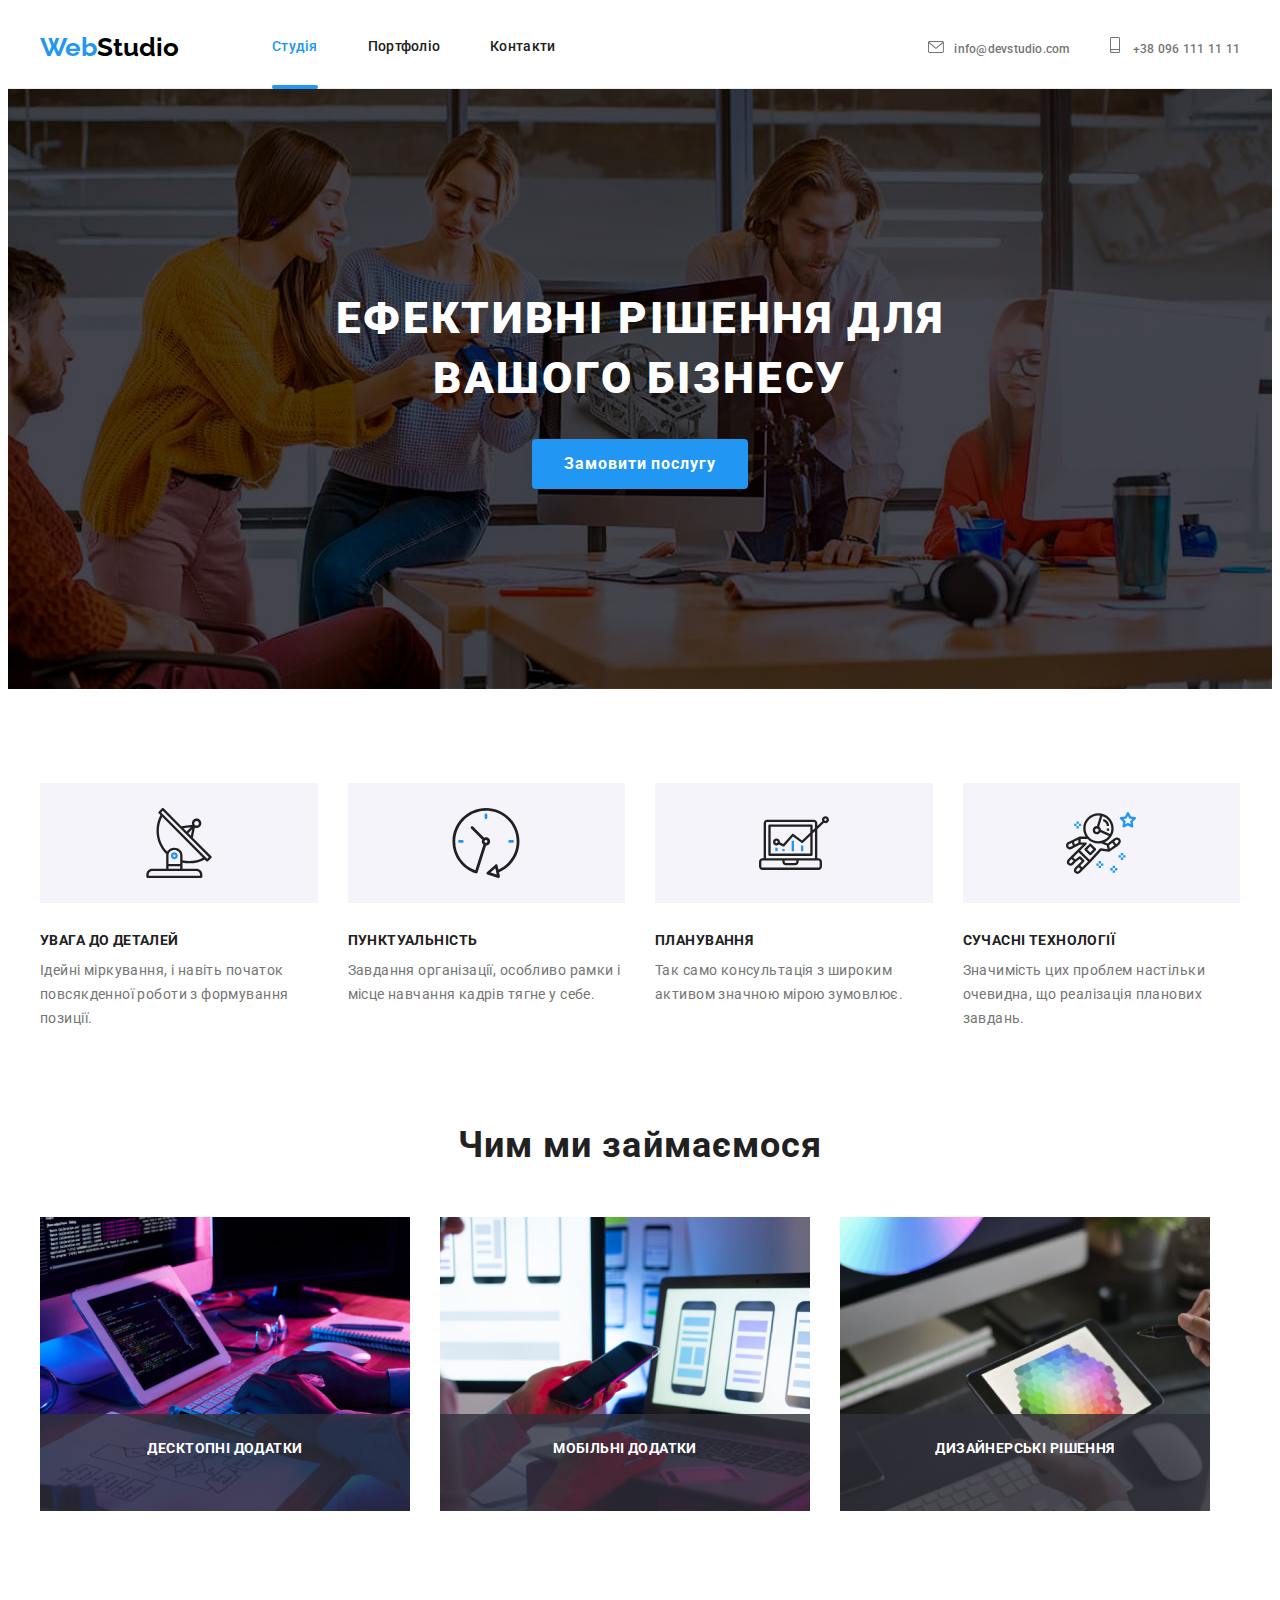
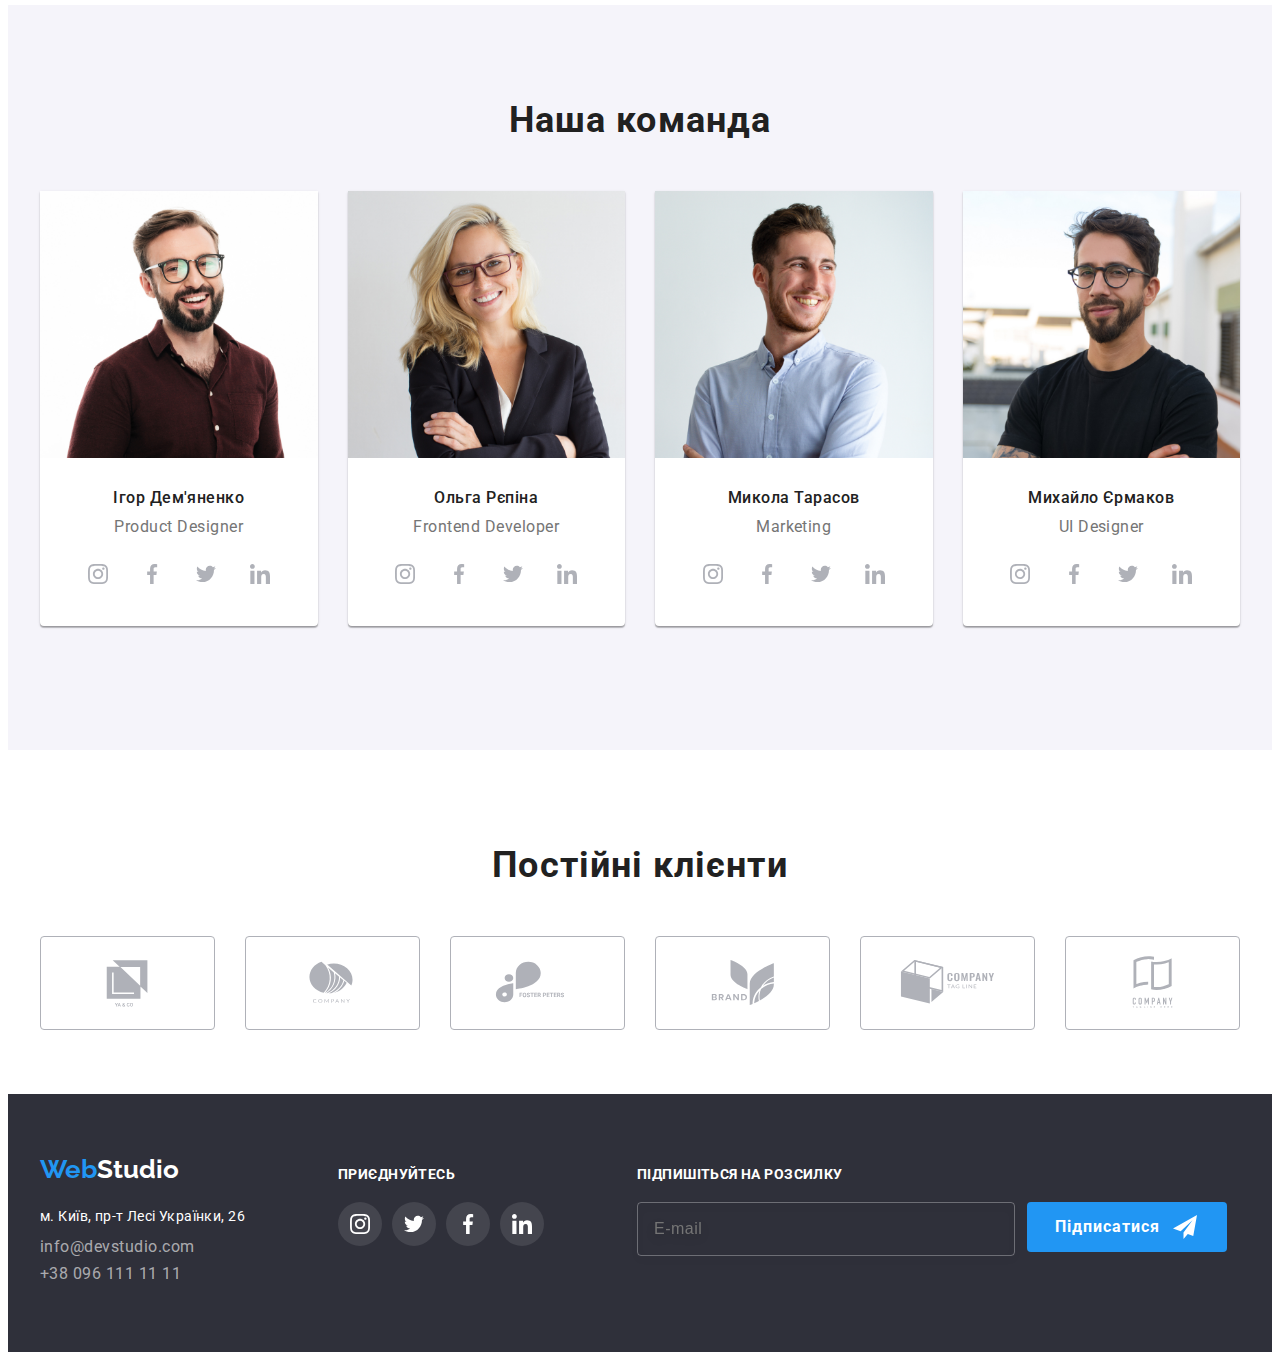
<file: images/goit-markup-hw-08-9f2fa3ed2fb22d8e68a100e18ad57c77abce6d63/index.html>
<!DOCTYPE html>
<html lang="en">
<head>
    <meta charset="UTF-8">
    <meta http-equiv="X-UA-Compatible" content="IE=edge">
    <meta name="viewport" content="width=device-width, initial-scale=1.0">
    <link rel="preconnect" href="https://fonts.googleapis.com">
    <link rel="preconnect" href="https://fonts.gstatic.com" crossorigin>
    <title>Document</title>
    <link rel="stylesheet" href="https://cdnjs.cloudflare.com/ajax/libs/modern-normalize/1.1.0/modern-normalize.min.css"
        integrity="sha512-wpPYUAdjBVSE4KJnH1VR1HeZfpl1ub8YT/NKx4PuQ5NmX2tKuGu6U/JRp5y+Y8XG2tV+wKQpNHVUX03MfMFn9Q=="
        crossorigin="anonymous" referrerpolicy="no-referrer" />
    <link href="https://fonts.googleapis.com/css2?family=Raleway:wght@700&family=Roboto:wght@400;500;700;900&display=swap"
    rel="stylesheet">
    <!-- <link rel="stylesheet" href="./css/styles.css"> -->
    <link rel="stylesheet" href="./css/main.min.css">
</head>

<body>
    <header>
        <section class="header">
        <div class="container">
        <a href="./index.html" class="logo header__logo link">Web<span class="logo--black">Studio</span> </a>
        <nav class="nav-all">
            <ul class="nav-menu list">
                <li class="nav-menu__item"><a class="nav-menu__link link current" href="">Cтудія</a></li>
                <li class="nav-menu__item"><a class="nav-menu__link link" href="./portfolio.html">Портфоліо</a></li>
                <li class="nav-menu__item"><a class="nav-menu__link link" href="">Контакти</a></li>
        </ul>
        </nav>
        <div class="contacts-margin">
        <ul class="contacts list">
            <li class="contacts__item">
                <div class="contacs-wrap">
                <a class="contacts__link link" href="mailto:info@devstudio">
                    <svg width="16" height="12" class="header-icon">
                    <use href="./images/icon.svg#icon-envelope"></use>
                </svg>info@devstudio.com
                </a>
                </div>
            </li>
            <li class="contacts__item">
                <a class="contacts__link link" href="tel:+380961111111">
                <svg width="10" height="16" class="header-icon">
                    <use href="./images/icon.svg#icon-smartphone"></use>
                </svg>
                    +38 096 111 11 11</a>
            </li>
        </ul>
        </div>
        </div>
        </section>
        <button type="button" class="mob-menu-btn">
            <svg class="mob-menu__icon" width="40" height="40">
                <use href="./images/icon.svg#icon-mob-menu"></use>
            </svg>
        </button>
    </header>
    <main>
    <section class="hero">
            <div class="container">
            <h1 class="hero__title">Ефективні рішення для вашого бізнесу</h1>
            <button class="btn btn-hero" type="button" data-modal-open>Замовити послугу</button>
            </div>
        </section>
        
        <section class="advantages">
            <div class="container">
            <ul class="advantages__list list">
                <li class="advantages__item">
                    <div class="advantages__icon-wrap">
                    <svg class="icon-advant" width="70" height="70">
                        <use href="./images/icon.svg#icon-antenna"></use>
                    </svg>
                    </div>
                    <h3 class="advantages__title">УВАГА ДО ДЕТАЛЕЙ</h3>
                    <p class="advantages__label">Ідейні міркування, і навіть початок повсякденної роботи з формування позиції.</p>
                </li>
                <li class="advantages__item">
                    <div class="advantages__icon-wrap">
                    <svg class="icon-advant" width="70" height="70">
                        <use href="./images/icon.svg#icon-clock"></use>
                    </svg>
                    </div>
                    <h3 class="advantages__title">ПУНКТУАЛЬНІСТЬ</h3>
                    <p class="advantages__label">Завдання організації, особливо рамки і місце навчання кадрів тягне у себе.</p>
                </li>
                <li class="advantages__item">
                    <div class="advantages__icon-wrap">
                    <svg class="icon-advant" width="70" height="70">
                        <use href="./images/icon.svg#icon-diagram"></use>
                    </svg>
                    </div>
                    <h3 class="advantages__title">ПЛАНУВАННЯ</h3>
                    <p class="advantages__label">Так само консультація з широким активом значною мірою зумовлює.</p>
                </li>
               <li class="advantages__item">
                <div class="advantages__icon-wrap">
                <svg class="icon-advant" width="70" height="70">
                    <use href="./images/icon.svg#icon-astronaut"></use>
                </svg>
                </div>
                    <h3 class="advantages__title">СУЧАСНІ ТЕХНОЛОГІЇ</h3>
                    <p class="advantages__label">Значимість цих проблем настільки очевидна, що реалізація планових завдань.</p>
                </li> 
            </ul>
            </div>
        </section>
        <section class="services">
            <div class="container">
            <h2 class="services__title title">Чим ми займаємося</h2>
            <ul class="lower-overlay list">
                <li class="lower-overlay__item">
                    <a class="link" href=""></a>
                    <img src="./images/box1.jpg" alt="кодування на десктопі" width="370" height="294">
                    <h2 class="lower-overlay__label">десктопні додатки</h2>
                </li>
                <li class="lower-overlay__item">
                    <a class="link" href=""></a>
                    <img src="./images/box2.jpg" alt="мобльні додатки" width="370" height="294">
                    <h2 class="lower-overlay__label">мобільні додатки</h2>
                </li>
                <li class="lower-overlay__item">
                    <a class="link" href=""></a>
                    <img src="./images/box3.jpg" alt="графічний дизайн на планшеті" width="370" height="294">
                    <h2 class="lower-overlay__label">дизайнерські рішення</h2>
                </li>
            </ul>
            </div>
        </section>
        <section class="team">
            <div class="container">
            <h2 class="team__title title">Наша команда</h2>
            <ul class="team__list list">
                <li class="team__item">
                    <picture>
                        <source srcset="./images/img1.jpg 1x, ./images/img1-x2.jpg 2x" media="(min-width:1200px)"/>
                        <source srcset="./images/tab1-x1.jpg 1x, ./images/tab1-x2.jpg 2x" media="(min-width:768px)"/>
                        <source srcset="./images/mob1-x1.jpg 1x, ./images/mob1-x2.jpg 2x" media="(min-width:480px)" />
                    <img srcset="./images/img1.jpg 1x, ./images/img1-x2.jpg 2x" src="./images/img1.jpg" alt="ігор демяненко" width="270"
                        height="260" class="team__image">
                    </picture>

                    <div class="team-card">
                    <h3 class="team-card__title">Ігор Дем'яненко</h3>
                    <p class="team-card__label">Product Designer</p>
                    <ul class="soc-icon list">
                        <li class="soc-icon__item soc-icon__item--team"><a href="" class="soc-icon__link link">
                            <svg class="soc-icon__icon" width="20" height="20px">
                                <use href="./images/icon.svg#icon-instagram"></use>
                            </svg>
                        </a>
                        </li>
                        <li class="soc-icon__item soc-icon__item--team"><a href="" class="soc-icon__link link">
                            <svg class="soc-icon__icon" width="20" height="20px">
                                <use href="./images/icon.svg#icon-facebook"></use>
                            </svg>
                        </a></li>
                        <li class="soc-icon__item soc-icon__item--team"><a href="" class="soc-icon__link link">
                            <svg class="soc-icon__icon" width="20" height="20px">
                                <use href="./images/icon.svg#icon-twitter"></use>
                            </svg>
                        </a></li>
                        <li class="soc-icon__item soc-icon__item--team"><a href="" class="soc-icon__link link">
                            <svg class="soc-icon__icon" width="20" height="20px">
                                <use href="./images/icon.svg#icon-linkedin"></use>
                            </svg>
                        </a></li>
                    </ul>
                    </div>
                </li>
                <li class="team__item">
                    <picture>
                        <source srcset="./images/img2.jpg 1x, ./images/img2-x2.jpg 2x" media="(min-width:1200px)" />
                        <source srcset="./images/tab2-x1.jpg 1x, ./images/tab2-x2.jpg 2x" media="(min-width:768px)" />
                        <source srcset="./images/mob2-x1.jpg 1x, ./images/mob2-x2.jpg 2x" media="(min-width:480px)" />
                    <img srcset="./images/img2.jpg 1x, ./images/img2-x2.jpg 2x," src="./images/img2.jpg" alt="ольга рєпіна" width="270"
                        height="260" class="team__image">
                    </picture>
                    <div class="team-card">
                    <h3 class="team-card__title">Ольга Рєпіна</h3>
                    <p class="team-card__label">Frontend Developer</p>
                    <ul class="soc-icon list">
                        <li class="soc-icon__item soc-icon__item--team" soc-icon__item--team><a href="" class="soc-icon__link link">
                                <svg class="soc-icon__icon" width="20" height="20px">
                                    <use href="./images/icon.svg#icon-instagram"></use>
                                </svg>
                            </a>
                        </li>
                        <li class="soc-icon__item soc-icon__item--team"><a href="" class="soc-icon__link link">
                                <svg class="soc-icon__icon" width="20" height="20px">
                                    <use href="./images/icon.svg#icon-facebook"></use>
                                </svg>
                            </a></li>
                        <li class="soc-icon__item soc-icon__item--team"><a href="" class="soc-icon__link link">
                                <svg class="soc-icon__icon" width="20" height="20px">
                                    <use href="./images/icon.svg#icon-twitter"></use>
                                </svg>
                            </a></li>
                        <li class="soc-icon__item soc-icon__item--team"><a href="" class="soc-icon__link link">
                                <svg class="soc-icon__icon" width="20" height="20px">
                                    <use href="./images/icon.svg#icon-linkedin"></use>
                                </svg>
                            </a></li>
                    </ul>
                    </div>
                </li>
                <li class="team__item">
                    <picture>
                        <source srcset="./images/img3.jpg 1x, ./images/img3-x2.jpg 2x" media="(min-width:1200px)" />
                        <source srcset="./images/tab3-x1.jpg 1x, ./images/tab3-x2.jpg 2x" media="(min-width:768px)" />
                        <source srcset="./images/mob3-x1.jpg 1x, ./images/mob3-x2.jpg 2x" media="(min-width:480px)" />
                    <img srcset="./images/img3.jpg 1x, ./images/img3-x2.jpg 2x," src="./images/img3.jpg" alt="микола тарасов" width="270"
                        height="260" class="team__image">
                    </picture>
                    <div class="team-card">
                    <h3 class="team-card__title">Микола Тарасов</h3>
                    <p class="team-card__label">Marketing</p>
                    <ul class="soc-icon list">
                        <li class="soc-icon__item soc-icon__item--team" soc-icon__item--team><a href="" class="soc-icon__link link">
                                <svg class="soc-icon__icon" width="20" height="20px">
                                    <use href="./images/icon.svg#icon-instagram"></use>
                                </svg>
                            </a>
                        </li>
                        <li class="soc-icon__item soc-icon__item--team"><a href="" class="soc-icon__link link">
                                <svg class="soc-icon__icon" width="20" height="20px">
                                    <use href="./images/icon.svg#icon-facebook"></use>
                                </svg>
                            </a></li>
                        <li class="soc-icon__item soc-icon__item--team"><a href="" class="soc-icon__link link">
                                <svg class="soc-icon__icon" width="20" height="20px">
                                    <use href="./images/icon.svg#icon-twitter"></use>
                                </svg>
                            </a></li>
                        <li class="soc-icon__item soc-icon__item--team"><a href="" class="soc-icon__link link">
                                <svg class="soc-icon__icon" width="20" height="20px">
                                    <use href="./images/icon.svg#icon-linkedin"></use>
                                </svg>
                            </a></li>
                    </ul>
                    </div>
                </li>
                <li class="team__item">
                    <picture>
                        <source srcset="./images/img4.jpg 1x, ./images/img4-x2.jpg 2x" media="(min-width:1200px)" />
                        <source srcset="./images/tab4-x1.jpg 1x, ./images/tab4-x2.jpg 2x" media="(min-width:768px)" />
                        <source srcset="./images/mob4-x1.jpg 1x, ./images/mob4-x2.jpg 2x" media="(min-width:480px)" />
                    <img srcset="./images/img4.jpg 1x, ./images/img4-x2.jpg 2x," src="./images/img4.jpg" alt="Михайло Єрмаков" width="270"
                        height="260" class="team__image">
                    </picture>
                    <div class="team-card">
                    <h3 class="team-card__title">Михайло Єрмаков</h3>
                    <p class="team-card__label">UI Designer</p>
                    <ul class="soc-icon soc-icon--team list">
                        <li class="soc-icon__item soc-icon__item--team"><a href="" class="soc-icon__link link">
                                <svg class="soc-icon__icon" width="20" height="20px">
                                    <use href="./images/icon.svg#icon-instagram"></use>
                                </svg>
                            </a>
                        </li>
                        <li class="soc-icon__item soc-icon__item--team"><a href="" class="soc-icon__link link">
                                <svg class="soc-icon__icon" width="20" height="20px">
                                    <use href="./images/icon.svg#icon-facebook"></use>
                                </svg>
                            </a></li>
                        <li class="soc-icon__item soc-icon__item--team"><a href="" class="soc-icon__link link">
                                <svg class="soc-icon__icon" width="20" height="20px">
                                    <use href="./images/icon.svg#icon-twitter"></use>
                                </svg>
                            </a></li>
                        <li class="soc-icon__item soc-icon__item--team"><a href="" class="soc-icon__link link">
                                <svg class="soc-icon__icon" width="20" height="20px">
                                    <use href="./images/icon.svg#icon-linkedin"></use>
                                </svg>
                            </a></li>
                    </ul>
                    </div>
                </li>
            </ul>
            </div>
        </section>
        <section class="clients">
            <div class="container">
            <h2 class="clients__title title">Постійні клієнти</h2>
            <ul class="clients__list list">
                <li class="clients__item"><a class="clients__link link" href="">
                    <svg class="clients__icon" width="106" height="60">
                        <use href="./images/icon.svg#icon-Logo1"></use>
                    </svg>
                </a>
            </li>
                <li class="clients__item"><a class="clients__link link" href="">
                    <svg class="clients__icon" width="106" height="60">
                    <use href="./images/icon.svg#icon-Logo2"></use>
                </svg>
            </a>
            </li>
                <li class="clients__item"><a class="clients__link link" href="">
                    <svg class="clients__icon" width="106" height="60">
                    <use href="./images/icon.svg#icon-Logo3"></use>
                </svg>
            </a></li>
                <li class="clients__item"><a class="clients__link link" href="">
                    <svg class="clients__icon" width="106" height="60">
                    <use href="./images/icon.svg#icon-Logo4"></use>
                </svg></a>
            </li>
                <li class="clients__item"><a class="clients__link link" href="">
                    <svg class="clients__icon" width="106" height="60">
                    <use href="./images/icon.svg#icon-Logo5"></use>
                </svg></a>
            </li>
                <li class="clients__item"><a class="clients__link link" href="">
                    <svg class="clients__icon" width="106" height="60">
                    <use href="./images/icon.svg#icon-Logo6"></use>
                </svg></a>
            </li>
            </ul>
            </div>
        </section>
    </main>
    <footer class="footer">
        <div class="container">
            <div class="footer-left-soc-wrap">
            <div class="footer-left">
                <div class="footer--logo">
            <a class="logo link" href="./index.html">Web</span><span class="logo--light">Studio</span></a>
                </div>
        
            <ul class="footer-contact list">
                <li class="footer-contact__item">
                    <address class="footer-address">м. Київ, пр-т Лесі Українки, 26</address>
                </li>
                <li class="footer-contact__item"><a class="footer-contact__link link" href="mailto:info@devstudio">info@devstudio.com</a></li>
                <li class="footer-contact__item"><a class="footer-contact__link link" href="tel:+380961111111">+38 096 111 11 11</a></li>
            </ul>
            </div>
            <div class="footer-soc">
            <h2 class="footer-soc__title">ПРИЄДНУЙТЕСЬ</h2>
            <ul class="soc-icon list">
                <li class="soc-icon__item soc-icon__item--footer">
                    <a href="" class="soc-icon__link soc-icon__link--footer">
                        <svg width="20" height="20">
                            <use href="./images/icon.svg#icon-instagram"></use>
                        </svg>
                    </a>
                </li>
                <li class="soc-icon__item soc-icon__item--footer">
                    <a href="" class="soc-icon__link soc-icon__link--footer">
                        <svg width="20" height="20">
                            <use href="./images/icon.svg#icon-twitter"></use>
                        </svg>
                    </a>
                </li>
                <li class="soc-icon__item soc-icon__item--footer">
                    <a href="" class="soc-icon__link soc-icon__link--footer">
                        <svg width="20" height="20">
                            <use href="./images/icon.svg#icon-facebook"></use>
                        </svg>
                    </a>
                </li>
                <li class="soc-icon__item soc-icon__item--footer">
                    <a href="" class="soc-icon__link soc-icon__link--footer">
                        <svg width="20" height="20">
                            <use href="./images/icon.svg#icon-linkedin"></use>
                        </svg>
                    </a>
                </li>
            </ul>
            </div>
            </div>
            <div class="footer-subscribe">
                <h2 class="footer-subscribe__title">підпишіться на розсилку</h2>
                <form class="footer-form">
                    <input type="email" id="email" class="footer-form__input" placeholder="E-mail">
                    <button type="submit" class="btn btn-footer">Підписатися
                    <svg class="footer-form__icon" width="24" height="24">
                        <use href="./images/icon.svg#icon-send-white"></use>
                    </svg>
                    </button>

                    
                </form>
            </div>
        </div>
    </footer>
    <div class="backdrop is-hidden" data-modal>
        <div class="modal">
            <button class="close-btn" data-modal-close>
                <svg class="close-btn__icon" width="18" height="18">
                    <use href="./images/icon.svg#icon-close-black"></use>
                </svg>
            </button>
            <form class="modal-form">
            <h2 class="modal-form__title">Залиште свої дані, ми вам передзвонимо</h2>
            <div class="modal-form__label">
            <label for="name">Ім'я</label>
            </div>
            <div class="input-icon-wrap">
            <input type="text" id="name" class="modal-form__input">
            <svg class="modal-form__icon" width="18" height="18">
                <use href="./images/icon.svg#icon-person-black"></use>
            </svg>
            </div>
            
            <div class="modal-form__label">
            <label for="tel">Телефон</label>
            </div>

            <div class="input-icon-wrap">
            <input type="tel" id="tel" class="modal-form__input">
            <svg class="modal-form__icon" width="18" height="18">
                    <use href="./images/icon.svg#icon-phone-black"></use>
                </svg>
            </div>

            <div class="modal-form__label">
            <label for="email-modal">Пошта</label>
            </div>

            <div class="input-icon-wrap">
            <input type="email" id="email-modal" class="modal-form__input">
            <svg class="modal-form__icon" width="18" height="18">
                    <use href="./images/icon.svg#icon-email-black"></use>
                </svg>
            </div>
            <div class="modal-form__label">
            <label for="comment">Коментар</label>
            </div>

            <textarea name="comment" id="comment" cols="30" rows="10" placeholder="Введіть текст" class="modal-form__input text-area"></textarea>

            <label for="policy" class="label-policy">
            <div class="checkbox">
            <input type="checkbox" name="policy" id="policy" class="checkbox__input is-hidden">
            <span class="checkbox__text">Погоджуюся з розсилкою та приймаю</span>
            <a href="blank" class="checkbox__link link">Умови договору</a>
            </label>

            <button type="submit" class="modal-btn">Відправити</button>
            </form>
            </div>
    </div>
    <script src="./js/modal.js"></script>
</body>
</html>
</file>
<file: images/goit-markup-hw-08-9f2fa3ed2fb22d8e68a100e18ad57c77abce6d63/css/main.min.css>
p,h1,h2,h3,h4,h5,h6{margin:0}ul,ol{margin:0px;padding-left:0px}body{font-family:"Roboto",sans-serif}.link{text-decoration:none}.list{list-style:none}img{display:block}.visually-hidden{position:absolute;width:1px;height:1px;margin:-1px;border:0;padding:0;white-space:nowrap;-webkit-clip-path:inset(100%);clip-path:inset(100%);clip:rect(0 0 0 0);overflow:hidden}:root{--main-color: #212121;--secondary-color: #2196f3;--additional-color: #757575;--transition-time: transform 250ms cubic-bezier(0.4, 0, 0.2, 1)}.close-btn,.clients__link,.soc-icon__link,.soc-icon{display:flex;align-items:center;justify-content:center}.container{padding:0px 15px;margin:0 auto;width:100%}@media screen and (min-width: 480px){.container{width:480px}}@media screen and (min-width: 768px){.container{width:768px}}@media screen and (min-width: 1200px){.container{width:1200px}}.btn{padding:10px 32px;display:block;font-family:"Roboto",sans-serif;font-size:16px;font-weight:700;line-height:1.88;letter-spacing:0.06em;color:#fff;background-color:var(--secondary-color);cursor:pointer;border:none;border-radius:4px}.title{font-size:36px;line-height:1.17;letter-spacing:0.03em;text-align:center;color:var(--main-color)}.header{position:relative;padding:24px 0 25px;display:flex;border-bottom:1px solid #ececec}@media screen and (max-width: 767px){.header{height:60px}}.header .container{display:flex;align-items:center}.header__logo{margin-right:93px}.logo{display:block;font-family:raleway,sans-serif;font-size:26px;font-weight:700;line-height:1.19;letter-spacing:em;color:var(--secondary-color)}.logo--black{color:#000}.mob-menu-btn{background-color:rgba(0,0,0,0);border:none;position:absolute;top:10px;right:10px;cursor:pointer}@media screen and (min-width: 768px){.mob-menu-btn{display:none}}.nav-menu{display:flex;font-size:14px;font-weight:500;line-height:1.14;letter-spacing:0.02em}.nav-menu .nav-menu__link.current{color:var(--secondary-color)}.nav-menu__item:not(:last-child){margin-right:50px}.nav-menu__link{display:block;color:var(--main-color);transition:color 250ms cubic-bezier(0.4, 0, 0.2, 1)}.nav-menu__link:hover,.nav-menu__link:focus{color:var(--secondary-color)}.nav-all{visibility:hidden;display:flex;align-items:center}@media screen and (min-width: 768px){.nav-all{visibility:visible}}.contacts-margin{visibility:hidden;margin-left:auto}@media screen and (min-width: 768px){.contacts-margin{visibility:visible}}.contacts{display:flex;align-items:baseline}.contacts__item{display:block;margin-left:10px;transition:color 250ms cubic-bezier(0.4, 0, 0.2, 1);font-size:14px;font-weight:500;line-height:1.14;letter-spacing:0.02em}@media screen and (min-width: 768px){.contacts{display:block;margin-right:auto}}@media screen and (min-width: 1200px){.contacts{display:flex}}.contacts__link{color:var(--additional-color)}.contacts__link:hover,.contacts__link:focus{color:var(--secondary-color);transition:color 250ms cubic-bezier(0.4, 0, 0.2, 1)}@media screen and (min-width: 768px){.contacts__link{font-size:12px;font-weight:500;line-height:1.17;letter-spacing:0.02em}}.contacts-wrap{display:flex}.contacts__item:not(:last-child){margin-right:30px}.header-icon{fill:currentColor;margin-right:10px}.hero{padding:118px 0;text-align:center;background-image:linear-gradient(to right, rgba(0, 0, 0, 0.5), rgba(0, 0, 0, 0.5)),url(../images/hero-mob-x1.jpg);background-color:rgba(47,48,58,.4);background-size:cover;background-position:center}@media(min-device-pixel-ratio: 2),(-webkit-min-device-pixel-ratio: 2),(min-resolution: 192dpi),(min-resolution: 2dppx){.hero{background-image:linear-gradient(to right, rgba(0, 0, 0, 0.5), rgba(0, 0, 0, 0.5)),url(../images/hero-mob-x2.jpg)}}@media screen and (min-width: 768px){.hero{background-image:linear-gradient(to right, rgba(0, 0, 0, 0.5), rgba(0, 0, 0, 0.5)),url(../images/hero-tab-x1.jpg)}}@media screen and (min-width: 768px)and (min-device-pixel-ratio: 2),screen and (min-width: 768px)and (-webkit-min-device-pixel-ratio: 2),screen and (min-width: 768px)and (min-resolution: 192dpi),screen and (min-width: 768px)and (min-resolution: 2dppx){.hero{background-image:linear-gradient(to right, rgba(0, 0, 0, 0.5), rgba(0, 0, 0, 0.5)),url(../images/hero-tab-x2.jpg)}}@media screen and (min-width: 1200px){.hero{padding:200px 0;background-image:linear-gradient(to right, rgba(0, 0, 0, 0.5), rgba(0, 0, 0, 0.5)),url(../images/hero.jpg)}}@media screen and (min-width: 1200px)and (min-device-pixel-ratio: 2),screen and (min-width: 1200px)and (-webkit-min-device-pixel-ratio: 2),screen and (min-width: 1200px)and (min-resolution: 192dpi),screen and (min-width: 1200px)and (min-resolution: 2dppx){.hero{background-image:linear-gradient(to right, rgba(0, 0, 0, 0.5), rgba(0, 0, 0, 0.5)),url(../images/hero-x2.jpg)}}.hero__title{margin:0 auto;max-width:360px;font-size:26px;font-weight:900;line-height:1.61;letter-spacing:0.06em;text-transform:uppercase;color:#fff}@media screen and (min-width: 1200px){.hero__title{font-size:44px;font-weight:900;line-height:1.36;letter-spacing:0.06em;max-width:696px}}.btn-hero{margin:30px auto 0}.advantages{padding:60px 0}@media screen and (min-width: 1200px){.advantages{padding:94px 0 0 0}}.advantages__list{margin-left:-30px}@media screen and (min-width: 768px){.advantages__list{display:flex;flex-wrap:wrap}}@media screen and (min-width: 1200px){.advantages__list{flex-wrap:nowrap}}.advantages__item{margin-left:30px;margin-bottom:30px}@media screen and (min-width: 768px){.advantages__item{width:calc((100% - 60px)/2)}}@media screen and (min-width: 1200px){.advantages__item{width:calc((100% - 120px)/4);margin-bottom:0}}.advantages__icon-wrap{background-color:#f5f4fa;margin-bottom:30px;display:flex;justify-content:center;padding:25px 0}.advantages__title{padding-bottom:10px;font-size:14px;line-height:1.14;letter-spacing:0.03em;text-transform:uppercase;color:var(--main-color);margin:0 105px}@media screen and (min-width: 1200px){.advantages__title{margin-left:auto}}.advantages__label{font-size:14px;font-weight:400;line-height:1.71;letter-spacing:0.03em;color:var(--additional-color);margin-bottom:30px}@media screen and (min-width: 1200px){.advantages__label{margin-bottom:0}}.services{padding:94px 0}@media screen and (max-width: 1199px){.services{display:none}}.services__title{margin-bottom:50px}.lower-overlay{display:flex}.lower-overlay__item{position:relative}.lower-overlay__item:not(:last-child){margin-right:30px}.lower-overlay__label{position:absolute;display:inline-block;font-size:14px;line-height:1.14;letter-spacing:0.03em;height:70px;width:100%;text-align:center;padding-top:27px;text-transform:uppercase;bottom:0;background:rgba(47,48,58,.8);color:#fff}.team{padding:60px 0;background-color:#f5f4fa}@media screen and (min-width: 1200px){.team{padding:94px 0}}.team__title{margin-bottom:30px}@media screen and (min-width: 1200px){.team__title{margin-bottom:50px}}.team__list{display:flex;text-align:center;flex-wrap:wrap}@media screen and (min-width: 768px){.team__list{margin-left:-30px}}.team__image{width:100%;height:auto}.team__item{background:#fff;box-shadow:0px 1px 3px rgba(0,0,0,.12),0px 1px 1px rgba(0,0,0,.14),0px 2px 1px rgba(0,0,0,.2);border-radius:0px 0px 4px 4px;margin-bottom:30px;width:100%}@media screen and (min-width: 768px){.team__item{width:calc((100% - 60px)/2);margin-left:30px}}@media screen and (min-width: 1200px){.team__item{width:calc((100% - 120px)/4)}}.team-card{padding:30px 0}.team-card__title{margin-bottom:10px;font-size:16px;font-weight:500;line-height:1.19;letter-spacing:0.03em;color:var(--main-color)}.team-card__label{font-size:16px;line-height:1.19;letter-spacing:.03em;color:var(--additional-color)}.soc-icon__item{width:44px;height:44px}.soc-icon__item--team{margin-top:16px}.soc-icon__item--team:not(:last-child){margin-right:10px}.soc-icon__link{width:100%;height:100%;border-radius:50%;background-color:#fff;transition:background-color 250ms cubic-bezier(0.4, 0, 0.2, 1)}.soc-icon__link:hover,.soc-icon__link:focus{background-color:var(--secondary-color)}.soc-icon__icon{fill:#afb1b8;transition:fill 250ms cubic-bezier(0.4, 0, 0.2, 1)}.soc-icon__link:hover .soc-icon__icon{fill:#fff}.clients{padding:60px 0}@media screen and (min-width: 1200px){.clients{padding:94px 0}}.clients__title{margin-bottom:30px}@media screen and (min-width: 1200px){.clients__title{margin-bottom:50px}}.clients__list{display:flex;flex-wrap:wrap;margin-left:-30px;margin-bottom:-30px}@media screen and (min-width: 1200px){.clients__list{flex-wrap:nowrap;margin-left:0}}.clients__item{width:170px;height:92px;border:solid 1px #afb1b8;border-radius:4px;transition:border-color 250ms cubic-bezier(0.4, 0, 0.2, 1);margin-left:30px;margin-bottom:30px;width:calc((100% - 60px)/2)}@media screen and (min-width: 768px){.clients__item{width:calc((100% - 90px)/3)}}@media screen and (min-width: 1200px){.clients__item{margin-bottom:0}.clients__item:first-child{margin-left:0}}.clients__item:hover{border-color:var(--secondary-color)}.clients__item:hover .clients__icon{fill:var(--secondary-color)}.clients__icon{fill:#afb1b8;transition:fill 250ms cubic-bezier(0.4, 0, 0.2, 1)}.clients__link{width:100%;height:100%;fill:var(--additional-color)}.footer{background-color:#2f303a;padding:60px 0}@media screen and (min-width: 1200px){.footer .container{display:flex}}.footer--logo{display:flex;justify-content:center}@media screen and (min-width: 1200px){.footer--logo{justify-content:start}}.logo--light{color:#fff}@media screen and (min-width: 768px){.footer-left-soc-wrap{display:flex;justify-content:space-between}}@media screen and (min-width: 768px){.footer-left{margin-left:76px}}@media screen and (min-width: 1200px){.footer-left{margin-left:0}}.footer-contact{list-style:none;max-width:231px;margin-right:auto;margin-left:auto;margin-bottom:60px}@media screen and (min-width: 1200px){.footer-contact{margin-bottom:0px}}.footer-contact__item{margin-bottom:9px;font-size:14px;line-height:1.71;letter-spacing:0.03em;color:rgba(255,255,255,.6);display:flex;justify-content:center}@media screen and (min-width: 1200px){.footer-contact__item{justify-content:start}}.footer-contact__link{color:rgba(255,255,255,.6);font-size:16px;line-height:1.14;letter-spacing:0.03em}.footer-address{margin-top:20px;font-style:normal;color:#fff}@media screen and (min-width: 768px){.footer-soc{margin-right:89px}}@media screen and (min-width: 1200px){.footer-soc{margin:0 93px;padding-top:12px}}.footer-soc__title{margin-bottom:20px;font-size:14px;line-height:16px;letter-spacing:0.03em;text-transform:uppercase;color:#fff;font-style:normal;display:flex;justify-content:center}@media screen and (min-width: 1200px){.footer-soc__title{justify-content:start}}.soc-icon__link--footer{background-color:rgba(255,255,255,.1)}.soc-icon__link--footer svg{fill:#fff}.soc-icon__item--footer:not(:last-child){margin-right:10px}@media screen and (min-width: 1200px){.footer-subscribe{padding-top:12px}}.footer-subscribe__title{margin-bottom:20px;margin-top:60px;font-size:14px;line-height:16px;letter-spacing:0.03em;text-transform:uppercase;color:#fff;display:flex;justify-content:center}@media screen and (min-width: 768px){.footer-subscribe__title{margin-top:0}}@media screen and (min-width: 1200px){.footer-subscribe__title{justify-content:start}}@media screen and (min-width: 768px){.footer-form{display:flex;flex-direction:column}}@media screen and (min-width: 1200px){.footer-form{display:flex;flex-direction:row}}.footer-form__input{background-color:rgba(0,0,0,0);color:rgba(255,255,255,.6);border:1px solid rgba(255,255,255,.3);filter:drop-shadow(0px 4px 4px rgba(0, 0, 0, 0.15));border-radius:4px;padding-left:16px;font-size:16px;line-height:20px;letter-spacing:.03em;width:100%;margin-bottom:20px;height:50px}@media screen and (min-width: 768px){.footer-form__input{max-width:450px;margin-left:auto;margin-right:auto}}@media screen and (min-width: 1200px){.footer-form__input{width:358px}}.footer-form__icon{position:absolute;right:40px;transform:translateX(10px)}.btn-footer{position:relative;width:200px;padding:10px 62px 10px 28px;margin-left:12px;display:flex;align-items:center;margin-left:auto;margin-right:auto}@media screen and (min-width: 1200px){.btn-footer{height:50px;margin-left:12px}}.backdrop{position:fixed;top:0;width:100%;height:100%;background-color:rgba(0,0,0,.2);transition:opacity 250ms cubic-bezier(0.4, 0, 0.2, 1),visibility 250ms cubic-bezier(0.4, 0, 0.2, 1)}.modal{padding:40px;position:absolute;width:450px;height:609px;top:50%;left:50%;transform:translate(-50%, -50%) scale(1);background:#fff;box-shadow:0px 1px 3px rgba(0,0,0,.12),0px 1px 1px rgba(0,0,0,.14),0px 2px 1px rgba(0,0,0,.2);border-radius:4px;transition:transform 250ms cubic-bezier(0.4, 0, 0.2, 1)}@media screen and (min-width: 1200px){.modal{width:528px;height:581px}}.backdrop.is-hidden .modal{transform:translate(-50%, -50%) scale(0)}.close-btn{position:absolute;top:8px;right:8px;cursor:pointer;width:30px;height:30px;background:#fff;border:1px solid rgba(0,0,0,.1);border-radius:50%;transition:fill 250ms cubic-bezier(0.4, 0, 0.2, 1)}.close-btn:hover,.close-btn:focus>.close-btn__icon{fill:var(--secondary-color)}.is-hidden{opacity:0;visibility:hidden;pointer-events:0}.modal-form__title{margin-bottom:12px;font-size:20px;line-height:1.15;letter-spacing:0.03em;text-align:center;color:#212121}.modal-form__label{margin-bottom:4px;font-size:12px;line-height:1.16;letter-spacing:0.01em;color:#757575}.modal-form__input{width:100%;height:40px;border:1px solid rgba(33,33,33,.2);border-radius:4px;cursor:pointer;padding-left:42px;outline:none;transition:border-color 250ms cubic-bezier(0.4, 0, 0.2, 1)}.input-icon-wrap{position:relative;margin-bottom:10px}.input-icon-wrap:focus-within>.modal-form__input{border-color:var(--secondary-color)}.input-icon-wrap:focus-within>.modal-form__icon{fill:var(--secondary-color)}.modal-form__icon{position:absolute;top:50%;transform:translateY(-50%);left:14px;pointer-events:none;transition:fill 250ms cubic-bezier(0.4, 0, 0.2, 1)}.text-area{height:120px;resize:none;padding:12px 16px;margin-bottom:20px;transition:border-color 250ms cubic-bezier(0.4, 0, 0.2, 1);outline:none}.text-area:focus-within{border-color:var(--secondary-color)}.text-area::-moz-placeholder{font-size:12px;line-height:1.17;letter-spacing:0.01em;color:rgba(117,117,117,.5)}.text-area:-ms-input-placeholder{font-size:12px;line-height:1.17;letter-spacing:0.01em;color:rgba(117,117,117,.5)}.text-area::placeholder{font-size:12px;line-height:1.17;letter-spacing:0.01em;color:rgba(117,117,117,.5)}.modal-btn{display:flex;margin-left:auto;margin-right:auto;padding:10px 52px;margin-top:30px;font-size:16px;font-weight:700;line-height:30px;letter-spacing:0.06em;color:#fff;background:#2196f3;box-shadow:0px 4px 4px rgba(0,0,0,.15);border:none;border-radius:4px;cursor:pointer}.checkbox{position:relative;height:24px}.checkbox__link{font-size:14px;line-height:24px;letter-spacing:0.03em;color:var(--secondary-color);border-bottom:1px solid var(--secondary-color)}.checkbox__text{display:inline-flex;font-size:12px;line-height:1.17;letter-spacing:0.03em;color:#757575;align-items:center;margin-left:8px}@media screen and (min-width: 1200px){.checkbox__text{font-size:14px;line-height:1.7;letter-spacing:0.03em}}.checkbox__text::before{width:16px;height:16px;content:" ";border:2px solid #212121;border-radius:3px;position:absolute;left:0}.checkbox__link{font-size:12px;line-height:1.17;letter-spacing:0.03em}@media screen and (min-width: 1200px){.checkbox__link{font-size:14px;line-height:1.7;letter-spacing:0.03em}}.checkbox__input:checked+.checkbox__text::before{background-color:var(--secondary-color);background-image:url(../images/checkbox-checked.svg);background-position:center;background-size:contain;border-color:rgba(0,0,0,0);background-repeat:no-repeat}.portfolio{padding:94px 0;background-color:#fff}.filter-btn{padding:6px 22px;font-family:"Roboto";font-size:16px;font-weight:500;line-height:1.62;letter-spacing:0.03em;border-radius:4px;color:#212121;border:0;cursor:pointer;background-color:#f5f4fa;transition:color 250ms cubic-bezier(0.4, 0, 0.2, 1),background-color 250ms cubic-bezier(0.4, 0, 0.2, 1)}.filter-btn:hover,.filter-btn:focus{color:#fff;background-color:var(--secondary-color)}.portfolio-example{margin-bottom:4px;font-size:18px;line-height:2;letter-spacing:0.06em;color:var(--main-color)}.portfolio-group{font-size:16px;line-height:1.9;letter-spacing:0.03em;color:var(--additional-color)}.active-link:active{color:var(--secondary-color)}.nav-menu__link{position:relative}.nav-menu__link.current::after{position:absolute;display:block;content:" ";width:100%;height:4px;background-color:#2196f3;border-radius:2px;transform:translateY(calc(100% + 26px))}.filter-list{display:flex;justify-content:center;margin-bottom:50px}.filter-list__item{transition:box-shadow 250ms cubic-bezier(0.4, 0, 0.2, 1)}.filter-list__item:not(:last-child){margin-right:8px}.overlay-cards{display:flex;flex-wrap:wrap;margin-left:-30px;margin-bottom:-30px}.overlay-cards__label{position:absolute;top:0;height:100%;padding:63px 24px;font-size:18px;line-height:28px;letter-spacing:0.03em;color:#fff;background:rgba(33,150,243,.9);transform:translateY(100%);transition:250ms cubic-bezier(0.4, 0, 0.2, 1)}.overlay-cards__item{position:relative;margin-left:30px;margin-bottom:30px;text-align:left;max-width:370px;background:#fff;border:1px solid #eee;transition:box-shadow 250ms cubic-bezier(0.4, 0, 0.2, 1)}.overlay-cards__item:hover,.overlay-cards__item:focus{box-shadow:0px 4px 4px rgba(0,0,0,.25)}.portfolio-exmpl{padding:20px 24px}.overlay-cards__item:hover .overlay-cards__label{transform:translateY(0)}.filter-item:hover,.filter-item:focus{box-shadow:0px 4px 4px rgba(0,0,0,.25)}.overlay-cards-thumb{position:relative;overflow:hidden}/*# sourceMappingURL=main.min.css.map */
</file>
